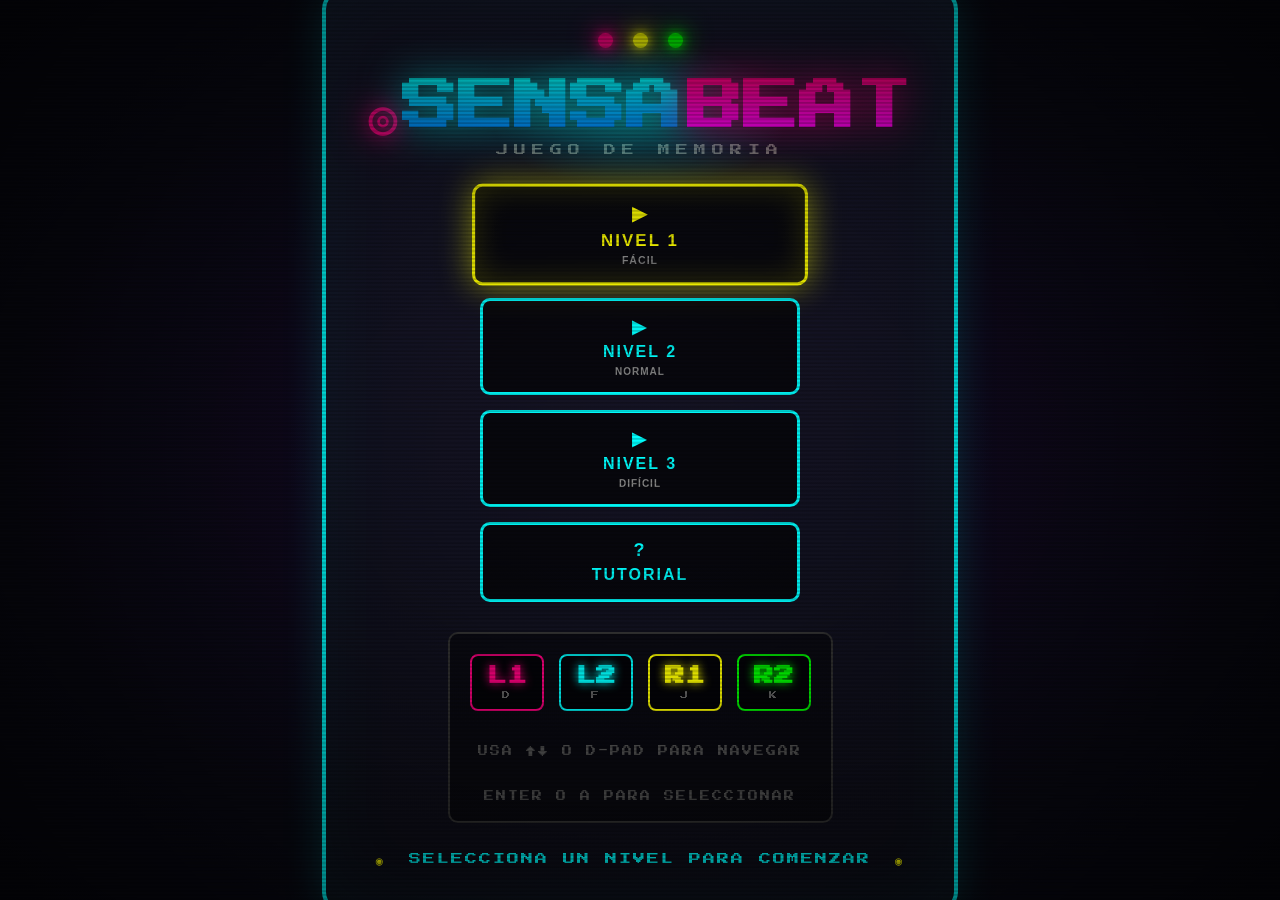
<file: index.html>
<!DOCTYPE html>
<html lang="es">
<head>
  <meta charset="UTF-8">
  <meta name="viewport" content="width=device-width, initial-scale=1.0">
  <meta name="description" content="SensaBeat - Juego de memoria accesible para ciegos">
  <title>SensaBeat - Memoria</title>

  <link rel="icon" href="data:image/svg+xml,<svg xmlns='http://www.w3.org/2000/svg' viewBox='0 0 100 100'><text y='.9em' font-size='90' fill='%23FF0080'>◎</text></svg>">

  <link rel="stylesheet" href="src/styles/main.css">
  <link href="https://fonts.googleapis.com/css2?family=Press+Start+2P&display=swap" rel="stylesheet">
</head>
<body>
  <div id="main-menu-container"></div>

  <script src="src/core/AudioManager.js"></script>
  <script src="src/core/InputManager.js"></script>
  <script src="src/core/VoiceManager.js"></script>
  <script src="src/ui/MainMenu.js"></script>

  <script>
    let mainMenu;
    let audioManager;
    const BACKGROUND_MUSIC_PATH = 'assets/audio/fondo/menu.mp3';

    function init() {
      audioManager = new AudioManager();
      audioManager.init(0.7, 0.5);

      mainMenu = new MainMenu({
        onStartGame: (level) => {
          window.location.href = `game.html?level=${level}`;
        }
      });

      mainMenu.show();

      audioManager.playBackgroundMusic(BACKGROUND_MUSIC_PATH, 0.3);

      const muteBtn = document.getElementById('mute-button');
      if (muteBtn) {
        muteBtn.addEventListener('click', () => {
          const isMuted = audioManager.toggleMute();
          muteBtn.innerHTML = isMuted ? '🔇' : '🔊';
          muteBtn.style.borderColor = isMuted ? '#FF0080' : '#00FFFF';
        });
      }
    }

    window.addEventListener('DOMContentLoaded', init);
  </script>
</body>
</html>
</file>
<file: src/styles/main.css>
/**
 * main.css - Main stylesheet for SensaBeat Simon Memory Game
 * Retro neon arcade aesthetic
 */

* {
  margin: 0;
  padding: 0;
  box-sizing: border-box;
}

html, body {
  width: 100%;
  height: 100%;
  font-family: 'Press Start 2P', monospace;
  background: #0a0a15;
  color: #fff;
  overflow: hidden;
}

body {
  display: flex;
  justify-content: center;
  align-items: center;
}

#game-canvas {
  display: block;
  width: 100vw;
  height: 100vh;
}

#game-container {
  position: relative;
  width: 100vw;
  height: 100vh;
  overflow: hidden;
  background: #000;
}

/* ==================== MAIN MENU SCREEN ==================== */

.main-menu-screen {
  position: fixed;
  top: 0;
  left: 0;
  width: 100vw;
  height: 100vh;
  display: flex;
  justify-content: center;
  align-items: center;
  background: radial-gradient(ellipse at center, #1a0a2e 0%, #0a0a15 70%);
  z-index: 100;
  flex-direction: column;
}

.crt-flicker {
  position: absolute;
  top: 0;
  left: 0;
  width: 100%;
  height: 100%;
  background: linear-gradient(
    rgba(18, 16, 16, 0) 50%,
    rgba(0, 0, 0, 0.15) 50%
  );
  background-size: 100% 4px;
  pointer-events: none;
  z-index: 10;
  animation: flicker 0.15s infinite;
}

@keyframes flicker {
  0% { opacity: 0.27861; }
  5% { opacity: 0.34769; }
  10% { opacity: 0.23604; }
  15% { opacity: 0.90626; }
  20% { opacity: 0.18128; }
  25% { opacity: 0.83891; }
  30% { opacity: 0.65583; }
  35% { opacity: 0.67807; }
  40% { opacity: 0.26559; }
  45% { opacity: 0.84693; }
  50% { opacity: 0.96019; }
  55% { opacity: 0.08594; }
  60% { opacity: 0.20313; }
  65% { opacity: 0.71988; }
  70% { opacity: 0.39855; }
  75% { opacity: 0.37229; }
  80% { opacity: 0.86828; }
  85% { opacity: 0.7174; }
  90% { opacity: 0.54351; }
  95% { opacity: 0.22589; }
  100% { opacity: 0.53371; }
}

.arcade-cabinet {
  display: flex;
  flex-direction: column;
  align-items: center;
  gap: 30px;
  padding: 40px;
  background: linear-gradient(180deg, rgba(26, 26, 46, 0.9) 0%, rgba(15, 15, 26, 0.95) 100%);
  border: 4px solid #00FFFF;
  border-radius: 20px;
  box-shadow:
    0 0 40px rgba(0, 255, 255, 0.2),
    inset 0 0 80px rgba(0, 255, 255, 0.05);
}

.cabinet-header {
  display: flex;
  justify-content: center;
}

.neon-lights {
  display: flex;
  gap: 20px;
}

.neon-lights .light {
  width: 15px;
  height: 15px;
  border-radius: 50%;
  animation: neonPulse 1.5s ease-in-out infinite;
}

.neon-lights .light.red {
  background: #FF0080;
  box-shadow: 0 0 10px #FF0080, 0 0 20px #FF0080, 0 0 30px #FF0080;
}

.neon-lights .light.yellow {
  background: #FFFF00;
  box-shadow: 0 0 10px #FFFF00, 0 0 20px #FFFF00, 0 0 30px #FFFF00;
  animation-delay: 0.5s;
}

.neon-lights .light.green {
  background: #00FF00;
  box-shadow: 0 0 10px #00FF00, 0 0 20px #00FF00, 0 0 30px #00FF00;
  animation-delay: 1s;
}

@keyframes neonPulse {
  0%, 100% { opacity: 1; transform: scale(1); }
  50% { opacity: 0.7; transform: scale(0.9); }
}

.logo-section {
  position: relative;
  display: flex;
  flex-direction: column;
  align-items: center;
  gap: 10px;
}

.logo-glow {
  position: absolute;
  top: 50%;
  left: 50%;
  transform: translate(-50%, -50%);
  width: 300px;
  height: 150px;
  background: radial-gradient(ellipse, rgba(0, 255, 255, 0.3) 0%, transparent 70%);
  animation: logoGlow 3s ease-in-out infinite;
}

@keyframes logoGlow {
  0%, 100% { opacity: 0.5; transform: translate(-50%, -50%) scale(1); }
  50% { opacity: 0.8; transform: translate(-50%, -50%) scale(1.1); }
}

.game-logo {
  position: relative;
  display: flex;
  align-items: baseline;
  gap: 5px;
  font-size: 56px;
  font-weight: bold;
  line-height: 1;
}

.game-logo .logo-note {
  font-size: 48px;
  color: #FF0080;
  text-shadow: 0 0 20px #FF0080, 0 0 40px #FF0080;
  animation: noteBounce 1s ease-in-out infinite;
}

@keyframes noteBounce {
  0%, 100% { transform: translateY(0) rotate(-10deg); }
  50% { transform: translateY(-10px) rotate(10deg); }
}

.game-logo .logo-text {
  background: linear-gradient(180deg, #00FFFF 0%, #0080FF 100%);
  -webkit-background-clip: text;
  -webkit-text-fill-color: transparent;
  background-clip: text;
  filter: drop-shadow(0 0 20px rgba(0, 255, 255, 0.8));
}

.game-logo .logo-beat {
  background: linear-gradient(180deg, #FF0080 0%, #FF00FF 100%);
  -webkit-background-clip: text;
  -webkit-text-fill-color: transparent;
  background-clip: text;
  filter: drop-shadow(0 0 20px rgba(255, 0, 128, 0.8));
}

.tagline {
  font-size: 12px;
  color: #888;
  letter-spacing: 6px;
  text-transform: uppercase;
}

.menu-buttons {
  display: flex;
  flex-direction: column;
  gap: 15px;
  min-width: 320px;
}

.arcade-btn {
  position: relative;
  display: flex;
  flex-direction: column;
  align-items: center;
  gap: 5px;
  padding: 15px 40px;
  font-size: 16px;
  font-weight: bold;
  color: #00FFFF;
  background: rgba(0, 0, 0, 0.6);
  border: 3px solid #00FFFF;
  border-radius: 10px;
  cursor: pointer;
  overflow: hidden;
  transition: all 0.3s ease;
  text-transform: uppercase;
  letter-spacing: 2px;
}

.arcade-btn::before {
  content: '';
  position: absolute;
  top: 0;
  left: -100%;
  width: 100%;
  height: 100%;
  background: linear-gradient(90deg, transparent, rgba(0, 255, 255, 0.2), transparent);
  transition: left 0.5s ease;
}

.arcade-btn:hover::before {
  left: 100%;
}

.arcade-btn:hover {
  background: rgba(0, 255, 255, 0.1);
  box-shadow:
    0 0 20px rgba(0, 255, 255, 0.5),
    inset 0 0 20px rgba(0, 255, 255, 0.1);
  transform: scale(1.02);
}

.arcade-btn .btn-icon {
  font-size: 18px;
}

.arcade-btn .btn-label {
  position: relative;
  z-index: 1;
}

.arcade-btn .btn-desc {
  font-size: 10px;
  color: #888;
  letter-spacing: 1px;
}

.arcade-btn.primary {
  border-color: #00FF00;
  color: #00FF00;
}

.arcade-btn.primary:hover {
  background: rgba(0, 255, 0, 0.15);
  box-shadow:
    0 0 20px rgba(0, 255, 0, 0.5),
    inset 0 0 20px rgba(0, 255, 0, 0.1);
}

.arcade-btn.selected {
  border-color: #FFFF00;
  color: #FFFF00;
  box-shadow:
    0 0 30px rgba(255, 255, 0, 0.6),
    inset 0 0 30px rgba(255, 255, 0, 0.2);
  transform: scale(1.05);
  animation: selectedPulse 1s ease-in-out infinite;
}

@keyframes selectedPulse {
  0%, 100% { box-shadow: 0 0 30px rgba(255, 255, 0, 0.6), inset 0 0 30px rgba(255, 255, 0, 0.2); }
  50% { box-shadow: 0 0 50px rgba(255, 255, 0, 0.8), inset 0 0 40px rgba(255, 255, 0, 0.3); }
}

.controls-preview {
  display: flex;
  flex-direction: column;
  align-items: center;
  gap: 15px;
  padding: 20px;
  background: rgba(0, 0, 0, 0.4);
  border-radius: 10px;
  border: 2px solid #333;
}

.keys-display {
  display: flex;
  gap: 15px;
}

.key-box {
  display: flex;
  flex-direction: column;
  align-items: center;
  gap: 5px;
  padding: 10px 15px;
  background: rgba(0, 0, 0, 0.6);
  border: 2px solid #444;
  border-radius: 8px;
  transition: all 0.2s ease;
}

.key-letter {
  font-size: 20px;
  font-weight: bold;
  color: #fff;
  text-shadow: 0 0 10px currentColor;
}

.key-label {
  font-size: 8px;
  color: #666;
  text-transform: uppercase;
  letter-spacing: 1px;
}

.controls-hint-text {
  font-size: 10px;
  color: #555;
  letter-spacing: 2px;
}

.insert-coin-text {
  font-size: 12px;
  color: #00FFFF;
  letter-spacing: 2px;
  animation: blink 1s step-end infinite;
}

.coin-icon {
  color: #FFFF00;
  margin: 0 10px;
}

@keyframes blink {
  50% { opacity: 0; }
}

.ambient-glow {
  position: absolute;
  top: 0;
  left: 0;
  width: 100%;
  height: 100%;
  background: radial-gradient(
    ellipse at 50% 50%,
    transparent 30%,
    rgba(0, 0, 0, 0.4) 100%
  );
  pointer-events: none;
  z-index: 5;
}

/* ==================== SIMON GAME STYLES ==================== */

.simon-container {
  background: radial-gradient(ellipse at center, #1a0a2e 0%, #0a0a15 70%);
}

.simon-header {
  text-align: center;
  margin-bottom: 30px;
}

.simon-title {
  font-size: 36px;
  display: flex;
  align-items: baseline;
  gap: 5px;
  line-height: 1;
}

.simon-title .logo-note {
  font-size: 36px;
  color: #FF0080;
  text-shadow: 0 0 20px #FF0080, 0 0 40px #FF0080;
  animation: noteBounce 1s ease-in-out infinite;
}

.simon-title .logo-text {
  background: linear-gradient(180deg, #00FFFF 0%, #0080FF 100%);
  -webkit-background-clip: text;
  -webkit-text-fill-color: transparent;
  background-clip: text;
  filter: drop-shadow(0 0 20px rgba(0, 255, 255, 0.8));
}

.simon-title .logo-beat {
  background: linear-gradient(180deg, #FF0080 0%, #FF00FF 100%);
  -webkit-background-clip: text;
  -webkit-text-fill-color: transparent;
  background-clip: text;
  filter: drop-shadow(0 0 20px rgba(255, 0, 128, 0.8));
}

.simon-level-name {
  font-size: 12px;
  color: #FFFF00;
  letter-spacing: 4px;
  text-shadow: 0 0 10px #FFFF00;
  margin-top: 10px;
}

.simon-stats-bar {
  display: flex;
  gap: 50px;
  padding: 15px 30px;
  background: rgba(0, 0, 0, 0.6);
  border: 2px solid #333;
  border-radius: 10px;
  margin-bottom: 40px;
}

.simon-stats-bar .stat-item {
  display: flex;
  flex-direction: column;
  align-items: center;
  gap: 8px;
}

.simon-stats-bar .stat-label {
  font-size: 9px;
  color: #888;
  letter-spacing: 2px;
  text-transform: uppercase;
}

.simon-stats-bar .stat-value {
  font-size: 24px;
  font-weight: bold;
  color: #FFFF00;
  text-shadow: 0 0 15px #FFFF00;
  font-family: 'Courier New', monospace;
}

.simon-buttons-area {
  display: flex;
  flex-direction: column;
  align-items: center;
  justify-content: center;
}

.simon-grid {
  display: grid;
  grid-template-columns: repeat(2, 1fr);
  grid-template-rows: repeat(2, 1fr);
  gap: 30px;
}

.simon-button-wrapper {
  position: relative;
}

.simon-button {
  width: 200px;
  height: 200px;
  border-radius: 25px;
  background: rgba(0, 0, 0, 0.9);
  border: 5px solid;
  display: flex;
  flex-direction: column;
  align-items: center;
  justify-content: center;
  cursor: pointer;
  transition: all 0.2s ease;
  position: relative;
  overflow: hidden;
}

.simon-button::before {
  content: '';
  position: absolute;
  top: 0;
  left: 0;
  width: 100%;
  height: 100%;
  background: radial-gradient(circle at center, rgba(255,255,255,0.15) 0%, transparent 70%);
  opacity: 0;
  transition: opacity 0.2s ease;
}

.simon-button:hover::before {
  opacity: 1;
}

.simon-button.flash {
  transform: scale(1.05);
}

#simon-L1 {
  border-color: #FF0080;
  box-shadow: 0 0 30px rgba(255, 0, 128, 0.4);
}

#simon-L1:hover, #simon-L1.active {
  box-shadow: 0 0 60px rgba(255, 0, 128, 0.8), inset 0 0 40px rgba(255, 0, 128, 0.4);
}

#simon-L2 {
  border-color: #00FFFF;
  box-shadow: 0 0 30px rgba(0, 255, 255, 0.4);
}

#simon-L2:hover, #simon-L2.active {
  box-shadow: 0 0 60px rgba(0, 255, 255, 0.8), inset 0 0 40px rgba(0, 255, 255, 0.4);
}

#simon-R1 {
  border-color: #FFFF00;
  box-shadow: 0 0 30px rgba(255, 255, 0, 0.4);
}

#simon-R1:hover, #simon-R1.active {
  box-shadow: 0 0 60px rgba(255, 255, 0, 0.8), inset 0 0 40px rgba(255, 255, 0, 0.4);
}

#simon-R2 {
  border-color: #00FF00;
  box-shadow: 0 0 30px rgba(0, 255, 0, 0.4);
}

#simon-R2:hover, #simon-R2.active {
  box-shadow: 0 0 60px rgba(0, 255, 0, 0.8), inset 0 0 40px rgba(0, 255, 0, 0.4);
}

.button-labels {
  display: flex;
  align-items: center;
  justify-content: center;
  gap: 20px;
  width: 100%;
}

.button-gamepad {
  font-size: 36px;
  font-weight: bold;
  color: #fff;
  text-shadow: 0 0 15px currentColor;
  min-width: 60px;
  text-align: center;
}

.button-keyboard {
  font-size: 36px;
  font-weight: bold;
  color: rgba(255, 255, 255, 0.7);
  text-shadow: 0 0 10px rgba(0, 0, 0, 0.8);
  background: rgba(255, 255, 255, 0.15);
  padding: 8px 18px;
  border-radius: 10px;
  border: 3px solid rgba(255, 255, 255, 0.4);
  min-width: 55px;
  text-align: center;
}

.button-desc {
  font-size: 10px;
  color: #888;
  letter-spacing: 2px;
  text-transform: uppercase;
  margin-top: 12px;
}

.simon-status-area {
  display: flex;
  justify-content: center;
  margin-top: 40px;
  margin: 20px 0;
}

.status-indicator {
  padding: 12px 30px;
  border-radius: 8px;
  background: rgba(0, 0, 0, 0.6);
  border: 2px solid #333;
}

.status-indicator.waiting {
  border-color: #00FFFF;
}

.status-indicator.playing {
  border-color: #FFFF00;
}

.status-indicator.your-turn {
  border-color: #00FF00;
}

.status-indicator.success {
  border-color: #00FF00;
  animation: successPulse 0.5s ease;
}

.status-indicator.error {
  border-color: #FF0080;
  animation: errorShake 0.5s ease;
}

@keyframes successPulse {
  0%, 100% { transform: scale(1); }
  50% { transform: scale(1.05); }
}

@keyframes errorShake {
  0%, 100% { transform: translateX(0); }
  25% { transform: translateX(-5px); }
  75% { transform: translateX(5px); }
}

.status-indicator .status-text {
  font-size: 12px;
  color: #00FFFF;
  letter-spacing: 3px;
  text-transform: uppercase;
}

.simon-controls-hint {
  position: absolute;
  bottom: 30px;
  font-size: 10px;
  color: #666;
  letter-spacing: 2px;
}

/* ==================== RESULTS STYLES ==================== */

.results-container {
  font-family: 'Press Start 2P', monospace;
}

.results-content {
  width: 100%;
  max-width: 500px;
  display: flex;
  flex-direction: column;
  align-items: center;
  gap: 25px;
  animation: fadeIn 0.5s ease-out;
  padding: 40px;
  background: linear-gradient(180deg, rgba(26, 26, 46, 0.9) 0%, rgba(15, 15, 26, 0.95) 100%);
  border: 4px solid #00FFFF;
  border-radius: 20px;
  box-shadow: 0 0 40px rgba(0, 255, 255, 0.2), inset 0 0 80px rgba(0, 255, 255, 0.05);
}

@keyframes fadeIn {
  from { opacity: 0; transform: translateY(20px); }
  to { opacity: 1; transform: translateY(0); }
}

.results-header {
  text-align: center;
}

.results-title {
  font-size: 24px;
  color: #00FFFF;
  text-shadow: 0 0 20px #00FFFF;
  margin: 0 0 10px 0;
  display: flex;
  align-items: center;
  gap: 10px;
}

.results-title .logo-note {
  font-size: 28px;
  color: #FF0080;
  text-shadow: 0 0 15px #FF0080;
}

.results-level-badge {
  font-size: 12px;
  color: #FFFF00;
  letter-spacing: 3px;
  margin-bottom: 15px;
  text-shadow: 0 0 10px #FFFF00;
}

.neon-line {
  width: 200px;
  height: 3px;
  background: linear-gradient(90deg, transparent, #00FFFF, transparent);
  margin: 0 auto;
}

.results-stats {
  display: grid;
  grid-template-columns: repeat(2, 1fr);
  gap: 15px;
  width: 100%;
}

.stat-box {
  display: flex;
  flex-direction: column;
  align-items: center;
  gap: 8px;
  padding: 15px;
  background: rgba(0, 0, 0, 0.6);
  border: 2px solid #333;
  border-radius: 10px;
}

.stat-box .stat-label {
  font-size: 8px;
  color: #888;
  letter-spacing: 1px;
  text-transform: uppercase;
}

.stat-box .stat-value {
  font-size: 28px;
  font-weight: bold;
  font-family: 'Courier New', monospace;
}

.stat-box .stat-value.score {
  color: #FFFF00;
  text-shadow: 0 0 15px #FFFF00;
}

.stat-box .stat-value.level {
  color: #00FFFF;
  text-shadow: 0 0 15px #00FFFF;
}

.stat-box .stat-value.combo {
  color: #FF0080;
  text-shadow: 0 0 15px #FF0080;
}

.stat-box .stat-value.pattern {
  color: #00FF00;
  text-shadow: 0 0 15px #00FF00;
}

.results-message {
  text-align: center;
}

.message-text {
  font-size: 16px;
  color: #00FFFF;
  text-shadow: 0 0 10px #00FFFF;
  margin: 0 0 8px 0;
}

.message-sub {
  font-size: 10px;
  color: #888;
  letter-spacing: 2px;
}

.results-actions {
  display: flex;
  flex-direction: column;
  gap: 12px;
  width: 100%;
  max-width: 280px;
}

.results-hint {
  font-size: 10px;
  color: #666;
  letter-spacing: 2px;
}

.results-buttons {
  display: flex;
  flex-direction: column;
  gap: 15px;
  width: 100%;
  max-width: 300px;
}

.results-buttons .arcade-btn {
  display: flex;
  flex-direction: row;
  align-items: center;
  justify-content: center;
  gap: 15px;
}

.results-buttons .arcade-btn .btn-icon {
  font-size: 20px;
}

.controls-hint-text {
  text-align: center;
  margin-top: 20px;
}

.controls-hint-text p {
  font-size: 10px;
  color: #555;
  letter-spacing: 2px;
  margin: 5px 0;
}

/* ==================== TUTORIAL STYLES ==================== */

.tutorial-container {
  font-family: 'Press Start 2P', monospace;
}

.tutorial-header {
  text-align: center;
  margin-bottom: 30px;
}

.tutorial-title {
  font-size: 32px;
  color: #00FFFF;
  text-shadow: 0 0 20px #00FFFF, 0 0 40px #00FFFF;
  margin: 0 0 12px 0;
}

.tutorial-subtitle {
  font-size: 12px;
  color: #FF0080;
  letter-spacing: 3px;
}

.tutorial-progress {
  display: flex;
  flex-direction: column;
  align-items: center;
  gap: 12px;
  margin-bottom: 30px;
}

.progress-dots {
  display: flex;
  gap: 20px;
}

.progress-dots .dot {
  font-size: 18px;
  color: #333;
  transition: all 0.3s ease;
}

.progress-dots .dot.active {
  color: #FFFF00;
  text-shadow: 0 0 15px #FFFF00;
}

.progress-dots .dot.completed {
  color: #00FF00;
  text-shadow: 0 0 15px #00FF00;
}

.progress-text {
  font-size: 10px;
  color: #888;
  letter-spacing: 2px;
}

.tutorial-instruction {
  text-align: center;
  margin-bottom: 30px;
  padding: 20px 40px;
  background: rgba(0, 0, 0, 0.5);
  border: 2px solid #00FFFF;
  border-radius: 10px;
}

.instruction-text {
  font-size: 14px;
  color: #00FFFF;
  text-shadow: 0 0 10px #00FFFF;
  margin: 0;
}

.instruction-text.success {
  color: #00FF00;
  text-shadow: 0 0 15px #00FF00;
}

.tutorial-buttons-grid {
  display: grid;
  grid-template-columns: repeat(2, 1fr);
  gap: 25px;
  max-width: 450px;
}

.tutorial-button-box {
  display: flex;
  flex-direction: column;
  align-items: center;
  gap: 12px;
  padding: 20px;
  background: rgba(0, 0, 0, 0.6);
  border: 3px solid #333;
  border-radius: 15px;
  transition: all 0.3s ease;
  position: relative;
  overflow: hidden;
}

.tutorial-button-box.expected {
  border-color: #FFFF00;
  transform: scale(1.05);
  box-shadow: 0 0 30px rgba(255, 255, 0, 0.4);
}

.tutorial-button-box.pressed {
  transform: scale(0.95);
  border-color: #00FF00;
  box-shadow: 0 0 30px rgba(0, 255, 0, 0.6);
}

.button-glow {
  position: absolute;
  top: 0;
  left: 0;
  width: 100%;
  height: 4px;
  opacity: 0.5;
}

.button-visual {
  width: 70px;
  height: 70px;
  border-radius: 12px;
  background: rgba(0, 0, 0, 0.8);
  border: 3px solid;
  display: flex;
  align-items: center;
  justify-content: center;
  transition: all 0.3s ease;
}

.button-visual .button-label {
  font-size: 24px;
  font-weight: bold;
  color: #fff;
  text-shadow: 0 0 10px currentColor;
}

.tutorial-actions {
  display: flex;
  gap: 15px;
  margin-top: 30px;
}

.tutorial-hint {
  position: absolute;
  bottom: 30px;
  font-size: 10px;
  color: #666;
  letter-spacing: 2px;
}

/* ==================== GLITCH EFFECT ==================== */

.glitch-text {
  position: relative;
  animation: glitchText 0.5s infinite;
}

@keyframes glitchText {
  0% { transform: translate(0); }
  20% { transform: translate(-2px, 2px); }
  40% { transform: translate(-2px, -2px); }
  60% { transform: translate(2px, 2px); }
  80% { transform: translate(2px, -2px); }
  100% { transform: translate(0); }
}

/* ==================== SCROLLBAR ==================== */

::-webkit-scrollbar {
  width: 8px;
}

::-webkit-scrollbar-track {
  background: rgba(0, 0, 0, 0.3);
}

::-webkit-scrollbar-thumb {
  background: #00FFFF;
  border-radius: 4px;
}

::-webkit-scrollbar-thumb:hover {
  background: #00FF00;
}

/* ==================== RESPONSIVE ==================== */

@media (max-width: 600px) {
  .game-logo {
    font-size: 36px;
  }

  .game-logo .logo-note {
    font-size: 30px;
  }

  .arcade-btn {
    padding: 12px 30px;
    font-size: 14px;
  }

  .simon-button {
    width: 80px;
    height: 80px;
  }

  .button-key {
    font-size: 18px;
  }

  .simon-stats-bar {
    gap: 30px;
    padding: 12px 20px;
  }

  .simon-stats-bar .stat-value {
    font-size: 18px;
  }

  .results-stats {
    grid-template-columns: 1fr;
  }
}
</file>
